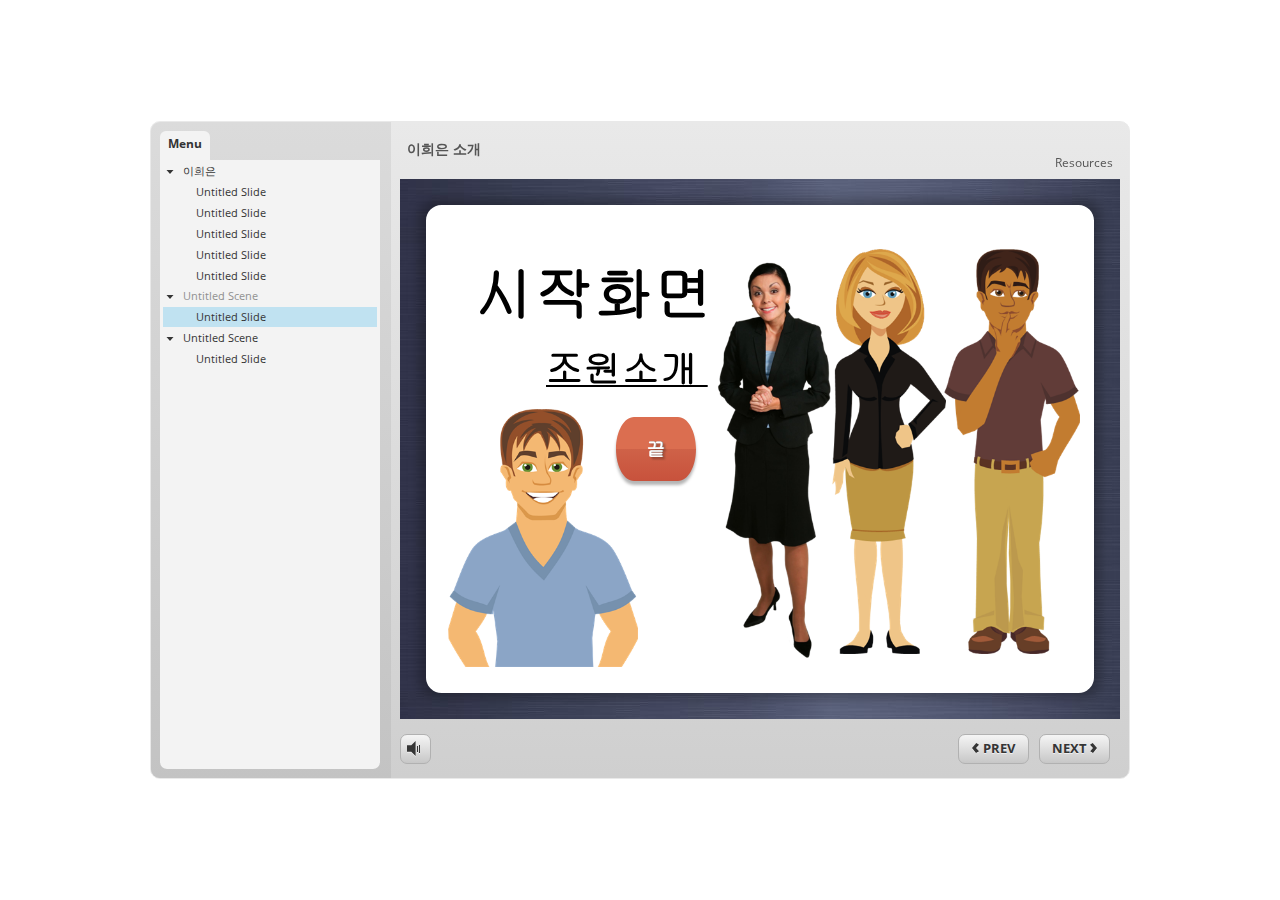
<file: story_html5.html>
<!DOCTYPE html>
<html lang="en-US">
<head>
  <meta charset="utf-8">
  <!-- Created using Storyline 3 - http://www.articulate.com  -->
  <!-- version: 3.11.23355.0 -->
  <title>&#51060;&#55148;&#51008; &#49548;&#44060;</title>
  <meta http-equiv="x-ua-compatible" content="IE=edge" />
  <meta name="viewport" content="width=device-width, initial-scale=1.0, user-scalable=no, shrink-to-fit=no, minimal-ui" />
  <meta name="apple-mobile-web-app-capable" content="yes" />
  <style>
    html, body { height: 100%; padding: 0; margin: 0 }
    #app { height: 100%; width: 100%; }
  </style>
  
  <script>window.THREE = { };</script>
</head>
<body style="background: #FFFFFF" class="cs-HTML theme-classic">
  <!-- 360 -->
  <script>!function(e){function n(e,i){return e.test(i)}function i(e){var i=e||navigator.userAgent,o=i.split("[FBAN");if(void 0!==o[1]&&(i=o[0]),this.apple={phone:n(t,i),ipod:n(d,i),tablet:!n(t,i)&&n(s,i),device:n(t,i)||n(d,i)||n(s,i)},this.amazon={phone:n(h,i),tablet:!n(h,i)&&n(a,i),device:n(h,i)||n(a,i)},this.android={phone:n(h,i)||n(b,i),tablet:!n(h,i)&&!n(b,i)&&(n(a,i)||n(r,i)),device:n(h,i)||n(a,i)||n(b,i)||n(r,i)},this.windows={phone:n(l,i),tablet:n(p,i),device:n(l,i)||n(p,i)},this.other={blackberry:n(f,i),blackberry10:n(u,i),opera:n(c,i),firefox:n(A,i),chrome:n(w,i),device:n(f,i)||n(u,i)||n(c,i)||n(A,i)||n(w,i)},this.seven_inch=n(v,i),this.any=this.apple.device||this.android.device||this.windows.device||this.other.device||this.seven_inch,this.phone=this.apple.phone||this.android.phone||this.windows.phone,this.tablet=this.apple.tablet||this.android.tablet||this.windows.tablet,"undefined"==typeof window)return this}function o(){var e=new i;return e.Class=i,e}var t=/iPhone/i,d=/iPod/i,s=/iPad/i,b=/(?=.*\bAndroid\b)(?=.*\bMobile\b)/i,r=/Android/i,h=/(?=.*\bAndroid\b)(?=.*\bSD4930UR\b)/i,a=/(?=.*\bAndroid\b)(?=.*\b(?:KFOT|KFTT|KFJWI|KFJWA|KFSOWI|KFTHWI|KFTHWA|KFAPWI|KFAPWA|KFARWI|KFASWI|KFSAWI|KFSAWA)\b)/i,l=/IEMobile/i,p=/(?=.*\bWindows\b)(?=.*\bARM\b)/i,f=/BlackBerry/i,u=/BB10/i,c=/Opera Mini/i,w=/(CriOS|Chrome)(?=.*\bMobile\b)/i,A=/(?=.*\bFirefox\b)(?=.*\bMobile\b)/i,v=new RegExp("(?:Nexus 7|BNTV250|Kindle Fire|Silk|GT-P1000)","i");"undefined"!=typeof module&&module.exports&&"undefined"==typeof window?module.exports=i:"undefined"!=typeof module&&module.exports&&"undefined"!=typeof window?module.exports=o():"function"==typeof define&&define.amd?define("isMobile",[],e.isMobile=o()):e.isMobile=o()}(this);
    window.isMobile.apple.tablet = window.isMobile.apple.tablet ||
      (navigator.platform === 'MacIntel' && navigator.maxTouchPoints > 1);
    window.isMobile.apple.device = window.isMobile.apple.device || window.isMobile.apple.tablet;
    window.isMobile.tablet = window.isMobile.tablet || window.isMobile.apple.tablet;
    window.isMobile.any = window.isMobile.any || window.isMobile.apple.tablet;
  </script>

  <div id="focus-sink" aria-hidden="true" tabIndex="-1"></div>

  <div id="preso"></div>
  <script>
    window.DS = {};
    window.globals = {
      DATA_PATH_BASE: '',
      HAS_FRAME: true,
      HAS_SLIDE: true,

      lmsPresent: false,
      tinCanPresent: false,
      cmi5Present: false,
      aoSupport: false,
      scale: 'noscale',
      captureRc: false,
      browserSize: 'optimal',
      bgColor: '#FFFFFF',
      features: '',
      themeName: 'classic',
      preloaderColor: '#FFFFFF',
      suppressAnalytics: false,
      productChannel: 'perpetual',
      publishSource: 'storyline',
      aid: '',
      cid: '492b3744-20fc-4fc4-a538-90de36f1b65c',
      playerVersion: '3.11.23355.0',
      maxIosVideoElements: 5,

      
      parseParams: function(qs) {
        if (window.globals.parsedParams != null) {
          return window.globals.parsedParams;
        }
        qs = (qs || window.location.search.substr(1)).split('+').join(' ');
        var params = {},
            tokens,
            re = /[?&]?([^=]+)=([^&]*)/g;

        while (tokens = re.exec(qs)) {
          params[decodeURIComponent(tokens[1]).trim()] =
            decodeURIComponent(tokens[2]).trim();
        }
        window.globals.parsedParams = params;
        return params;
      }

    };

    (function() {

      var classTypes = [ 'desktop', 'mobile', 'phone', 'tablet' ];

      var addDeviceClasses = function(prefix, testObj) {
        var curr, i;
        for (i = 0; i < classTypes.length; i++) {
          curr = classTypes[i];
          if (testObj[curr]) {
            document.body.classList.add(prefix + curr);
          }
        }
      };

      var params = window.globals.parseParams(),
          isDevicePreview = params.devicepreview === '1',
          isPhoneOverride = params.deviceType === 'phone' || (isDevicePreview && params.phone == '1'),
          isTabletOverride = (params.deviceType === 'tablet' || isDevicePreview) && !isPhoneOverride,
          isMobileOverride = isPhoneOverride || isTabletOverride;

      var deviceView = {
        desktop: !window.isMobile.any && !isMobileOverride,
        mobile: window.isMobile.any || isMobileOverride,
        phone: isPhoneOverride || (window.isMobile.phone && !isTabletOverride),
        tablet: isTabletOverride || window.isMobile.tablet
      };

      window.globals.deviceView = deviceView;
      window.isMobile.desktop = !window.isMobile.any;
      window.isMobile.mobile = window.isMobile.any;

      addDeviceClasses('view-', deviceView);

    })();
  </script>
  
  <script src='story_content/user.js' type=text/javascript></script>
  <div class="slide-loader"></div>

  <script type="text/javascript">
    if (window.globals.deviceView.isMobile) { var doc = document, loader = doc.body.querySelector('.slide-loader'); [ 1, 2, 3 ].forEach(function(n) { var d = doc.createElement('div'); d.style.backgroundColor = window.globals.preloaderColor; d.classList.add('mobile-loader-dot'); d.classList.add('dot' + n); loader.appendChild(d); }); }
  </script>

  <div class="mobile-load-title-overlay" style="display: none">
    <div class="mobile-load-title">&#51060;&#55148;&#51008; &#49548;&#44060;</div>
  </div>

  <div class="mobile-chrome-warning"></div>

  <script>
    
    if (window.autoSpider && window.vInterfaceObject) {
      document.querySelector('.mobile-load-title-overlay').style.display = 'none';
    }
  </script>

  

  <link rel="stylesheet" href="html5/data/css/output.min.css" data-noprefix />
</body>
<script src="html5/lib/scripts/ds-bootstrap.min.js"></script>
</html>
</file>
<file: html5/data/css/output.min.css>
@font-face {
  font-family: 'Open SansBold CharsBoldB0D3358E';
  src: url('[data-uri]');
  font-style: normal;
  font-weight: normal;
}
@font-face {
  font-family: 'Open Sans Charset1_ 6C8D75BBE23';
  src: url('[data-uri]');
  font-style: normal;
  font-weight: normal;
}
@font-face {
  font-family: 'Tahoma Charset1_ 6XgkrMBDC083C2';
  src: url('[data-uri]');
  font-style: normal;
  font-weight: normal;
}
@font-face {
  font-family: 'TahomaBold Charset1BoldFB8E2ACC';
  src: url('[data-uri]');
  font-style: normal;
  font-weight: normal;
}
.cs-pxabnsnfns00001100101 .cs-infopanel  {
  box-shadow: 0 1px 0 rgba(184, 184, 184, 1);
  background: rgba(255, 255, 255, 1);
}
.cs-pxabnsnfns00001100101 .cs-infopanel .cs-link {
  color: rgba(124, 34, 128, 1);
}
.cs-pxabnsnfns00001100101 .cs-infopanel .cs-link:hover {
  color: rgba(0, 0, 238, 1);
}
.cs-pxabnsnfns00001100101 .cs-infopanel .cs-name {
  color: rgba(68, 68, 68, 1);
}
.cs-pxabnsnfns00001100101 .cs-infopanel .cs-title {
  color: rgba(153, 153, 153, 1);
}
.cs-pxabnsnfns00001100101 .cs-infopanelpopup  {
  box-shadow: 0 1px 0 rgba(184, 184, 184, 1);
  background: linear-gradient(180deg, rgba(233, 233, 233, 1) 0%, rgba(207, 207, 207, 1) 100%);
}
.cs-pxabnsnfns00001100101 .cs-infopanelpopup .cs-link {
  color: rgba(124, 34, 128, 1);
}
.cs-pxabnsnfns00001100101 .cs-infopanelpopup .cs-link:hover {
  color: rgba(0, 0, 238, 1);
}
.cs-pxabnsnfns00001100101 .cs-infopanelpopup .cs-name {
  color: rgba(68, 68, 68, 1);
}
.cs-pxabnsnfns00001100101 .cs-infopanelpopup .cs-bio {
  color: rgba(153, 153, 153, 1);
}
.cs-pxabnsnfns00001100101 .cs-timer  {
  color: rgba(85, 85, 85, 1);
}
.cs-pxabnsnfns00001100101 .cs-duration stop:first-child {
  stop-color: rgba(0, 215, 255, 1);
}
.cs-pxabnsnfns00001100101 .cs-duration stop:last-child {
  stop-color: rgba(0, 171, 255, 1);
}
.cs-pxabnsnfns00001100101 .cs-elapsed stop:first-child {
  stop-color: rgba(254, 227, 71, 1);
}
.cs-pxabnsnfns00001100101 .cs-elapsed stop:last-child {
  stop-color: rgba(252, 204, 42, 1);
}
.cs-pxabnsnfns00001100101 .cs-timer .cs-pie .cs-innerstroke {
  stroke: rgba(199, 199, 199, 1);
}
.cs-pxabnsnfns00001100101 .cs-timer .cs-pie .cs-innerborder {
  stroke: rgba(255, 255, 255, 1);
}
.cs-pxabnsnfns00001100101 .cs-window  {
  box-shadow: 0 8px 5px rgba(0, 0, 0, 0.2);
  border-color: rgba(234, 234, 234, 1);
  background: rgba(243, 243, 243, 1);
  color: rgba(85, 85, 85, 1);
}
.cs-pxabnsnfns00001100101 .cs-window .cs-diva {
  border-color: rgba(247, 247, 247, 1);
}
.cs-pxabnsnfns00001100101 .cs-window .cs-divb {
  border-color: rgba(211, 211, 211, 1);
}
.cs-pxabnsnfns00001100101 .cs-editor .cs-editor-slide {
  color: rgba(85, 85, 85, 1);
}
.cs-pxabnsnfns00001100101 .cs-editor .cs-editor-html {
  color: rgba(68, 68, 68, 1);
}
.cs-pxabnsnfns00001100101 .cs-editor .cs-editor-button {
  text-shadow: 0 1px 0 rgba(240, 240, 240, 1);
  color: rgba(53, 53, 53, 1);
  border-color: rgba(177, 177, 177, 1);
  background: linear-gradient(180deg, rgba(245, 245, 245, 1) 0%, rgba(199, 199, 199, 1) 100%);
}
.cs-pxabnsnfns00001100101 .cs-editor .cs-editor-button:hover {
  background: linear-gradient(180deg, rgba(242, 242, 242, 1) 0%, rgba(175, 175, 175, 1) 100%);
}
.cs-pxabnsnfns00001100101 .cs-editor .cs-editor-button:active {
  background: linear-gradient(180deg, rgba(199, 199, 199, 1) 0%, rgba(244, 244, 244, 1) 100%);
}
.cs-pxabnsnfns00001100101 .cs-listitem  {
  color: rgba(53, 53, 53, 1);
  border-color: rgba(223, 223, 223, 1);
}
.cs-pxabnsnfns00001100101 .cs-listitem.cs-viewed {
  color: rgba(144, 144, 144, 1);
}
.cs-pxabnsnfns00001100101 .cs-listitem.cs-selected {
  color: rgba(53, 53, 53, 1);
  background: rgba(192, 226, 241, 1);
}
.cs-pxabnsnfns00001100101 .cs-listitem.cs-selected:hover {
  background: rgba(192, 226, 241, 1);
}
.cs-pxabnsnfns00001100101 .cs-listitem.cs-selected.hover {
  background: rgba(192, 226, 241, 1);
}
.cs-pxabnsnfns00001100101 .cs-listitem.cs-selected:focus {
  background: rgba(192, 226, 241, 1);
}
.cs-pxabnsnfns00001100101 .cs-listitem .cs-icon-carrot {
  fill: rgba(53, 53, 53, 1);
}
.cs-pxabnsnfns00001100101 .cs-listitem .cs-icon-carrot .cs-shadow {
  fill: rgba(255, 255, 255, 1);
}
.cs-pxabnsnfns00001100101 .cs-listitem:hover {
  background: rgba(230, 230, 230, 1);
}
.cs-pxabnsnfns00001100101 .cs-listitem.hover {
  background: rgba(230, 230, 230, 1);
}
.cs-pxabnsnfns00001100101 .cs-listitem:focus {
  background: rgba(230, 230, 230, 1);
}
.cs-pxabnsnfns00001100101 .cs-glossary  {
  color: rgba(53, 53, 53, 1);
}
.cs-pxabnsnfns00001100101 .cs-glossary .cs-scrolling-panel {
  background: rgba(231, 231, 231, 1);
}
.cs-pxabnsnfns00001100101 .cs-glossary .cs-term.cs-selected .cs-choice-list-trigger {
  color: rgba(53, 53, 53, 1);
  background: rgba(192, 226, 241, 1);
}
.cs-pxabnsnfns00001100101 .cs-glossary .cs-term.cs-selected .cs-choice-list-trigger:focus {
  color: rgba(53, 53, 53, 1);
  background: rgba(192, 226, 241, 1);
}
.cs-pxabnsnfns00001100101 .cs-glossary .cs-term:hover .cs-choice-list-trigger {
  background: rgba(230, 230, 230, 1);
}
.cs-pxabnsnfns00001100101 .cs-glossary .cs-term.hover .cs-choice-list-trigger {
  background: rgba(230, 230, 230, 1);
}
.cs-pxabnsnfns00001100101 .cs-glossary .cs-term .cs-choice-list-trigger:focus {
  background: rgba(230, 230, 230, 1);
}
.cs-pxabnsnfns00001100101 .cs-glossary .cs-diva {
  border-color: rgba(226, 226, 226, 1);
}
.cs-pxabnsnfns00001100101 .cs-glossary .cs-divb {
  border-color: rgba(226, 226, 226, 1);
}
.cs-pxabnsnfns00001100101 .cs-glossary .cs-divc {
  border-color: rgba(250, 250, 250, 1);
}
.cs-pxabnsnfns00001100101 .cs-glossary .cs-heading {
  color: rgba(68, 68, 68, 1);
}
.cs-pxabnsnfns00001100101 .cs-resource .cs-separator {
  border-color: rgba(224, 224, 224, 1);
}
.cs-pxabnsnfns00001100101 .cs-outline  {
  color: rgba(68, 68, 68, 1);
}
.cs-pxabnsnfns00001100101 .cs-outline .cs-diva {
  border-color: rgba(198, 198, 198, 1);
}
.cs-pxabnsnfns00001100101 .cs-outline .cs-divb {
  border-color: rgba(249, 249, 249, 1);
}
.cs-pxabnsnfns00001100101 .cs-outline .cs-divc {
  border-color: rgba(225, 225, 225, 1);
}
.cs-pxabnsnfns00001100101 .cs-outline .cs-search-filter:hover {
  color: rgba(0, 0, 238, 1);
}
.cs-pxabnsnfns00001100101 .cs-outline .cs-search-filter.hover {
  color: rgba(0, 0, 238, 1);
}
.cs-pxabnsnfns00001100101 .cs-transcript  {
  color: rgba(68, 68, 68, 1);
}
.cs-pxabnsnfns00001100101 .cs-transcript .cs-div {
  border-color: rgba(225, 225, 225, 1);
}
.cs-pxabnsnfns00001100101 .cs-tabs:not(.topmenu-item) {
  color: rgba(85, 85, 85, 1);
}
.cs-pxabnsnfns00001100101 .cs-tabs .cs-inner-button:not(.topmenu-item) {
  text-shadow: 0 1px 0 rgba(240, 240, 240, 1);
}
.cs-pxabnsnfns00001100101 .cs-tabs:hover:not(.topmenu-item) {
  color: rgba(51, 51, 51, 1);
}
.cs-pxabnsnfns00001100101 .cs-tabs.cs-selected {
  background: rgba(243, 243, 243, 1);
  color: rgba(51, 51, 51, 1);
}
.cs-pxabnsnfns00001100101 .cs-seekcontrol  {
  background: linear-gradient(180deg, rgba(245, 245, 245, 1) 0%, rgba(199, 199, 199, 1) 100%);
  border-color: rgba(177, 177, 177, 1);
}
.cs-pxabnsnfns00001100101 .cs-seekcontrol .cs-button:hover .cs-icon {
  fill: rgba(85, 85, 85, 1);
}
.cs-pxabnsnfns00001100101 .cs-seekcontrol .cs-button.hover .cs-icon {
  fill: rgba(85, 85, 85, 1);
}
.cs-pxabnsnfns00001100101 .cs-seekcontrol .cs-button .cs-icon-shadow {
  fill: rgba(240, 240, 240, 1);
}
.cs-pxabnsnfns00001100101 .cs-seekcontrol .cs-button .cs-icon {
  fill: rgba(45, 45, 45, 1);
}
.cs-pxabnsnfns00001100101 .cs-seekcontrol .cs-seek .cs-fill {
  background: rgba(255, 255, 255, 1);
}
.cs-pxabnsnfns00001100101 .cs-seekcontrol .cs-seek {
  background: rgba(231, 231, 231, 1);
  border-color: rgba(184, 184, 184, 1);
}
.cs-pxabnsnfns00001100101 .cs-searchinput .cs-input {
  color: rgba(138, 138, 138, 1);
  border-color: rgba(173, 173, 173, 1);
  background: rgba(223, 223, 223, 1);
}
.cs-pxabnsnfns00001100101 .cs-searchinput .cs-input:focus {
  color: rgba(51, 51, 51, 1);
  background: rgba(250, 250, 250, 1);
}
.cs-pxabnsnfns00001100101 .cs-searchinput .cs-input:hover {
  box-shadow: inset 0 0 1px 0 rgba(107, 248, 255, 1);
}
.cs-pxabnsnfns00001100101 .cs-searchinput .cs-input.hover {
  box-shadow: inset 0 0 1px 0 rgba(107, 248, 255, 1);
}
.cs-pxabnsnfns00001100101 .cs-searchinput .cs-button .cs-icon {
  fill: rgba(138, 138, 138, 1);
}
.cs-pxabnsnfns00001100101 .cs-searchinput .cs-button:hover {
  fill: linear-gradient(180deg, rgba(245, 245, 245, 1) 0%, rgba(199, 199, 199, 1) 100%);
}
.cs-pxabnsnfns00001100101 .cs-searchinput .cs-button.hover {
  fill: linear-gradient(180deg, rgba(245, 245, 245, 1) 0%, rgba(199, 199, 199, 1) 100%);
}
.cs-pxabnsnfns00001100101 .cs-menu  {
  box-shadow: 0 1px 0 rgba(184, 184, 184, 1);
  background: rgba(243, 243, 243, 1);
}
.cs-pxabnsnfns00001100101 .cs-topmenu-item.active .cs-tab {
  background: rgba(243, 243, 243, 1);
}
.cs-pxabnsnfns00001100101 .cs-logo  {
  box-shadow: 0 1px 0 rgba(184, 184, 184, 1);
  background: rgba(255, 255, 255, 1);
}
.cs-pxabnsnfns00001100101 .cs-checkbox  {
  color: rgba(68, 68, 68, 1);
}
.cs-pxabnsnfns00001100101 .cs-checkbox:hover {
  border-color: rgba(107, 248, 255, 1);
}
.cs-pxabnsnfns00001100101 .cs-checkbox.hover {
  border-color: rgba(107, 248, 255, 1);
}
.cs-pxabnsnfns00001100101 .cs-checkbox .cs-box {
  color: rgba(255, 255, 255, 1);
  border-color: rgba(184, 184, 184, 1);
}
.cs-pxabnsnfns00001100101 .cs-checkbox .cs-box:checked::after {
  color: rgba(51, 204, 0, 1);
}
.cs-pxabnsnfns00001100101 .cs-button  {
  text-shadow: 0 1px 0 rgba(240, 240, 240, 1);
  color: rgba(53, 53, 53, 1);
  border-color: rgba(177, 177, 177, 1);
  background: linear-gradient(180deg, rgba(245, 245, 245, 1) 0%, rgba(199, 199, 199, 1) 100%);
  box-shadow: 0 1px 0 rgba(207, 207, 207, 1);
}
.cs-pxabnsnfns00001100101 .cs-button .cs-icon {
  fill: rgba(53, 53, 53, 1);
}
.cs-pxabnsnfns00001100101 .cs-button .cs-icon-shadow {
  fill: rgba(240, 240, 240, 1);
}
.cs-pxabnsnfns00001100101 .cs-button:hover {
  background: linear-gradient(180deg, rgba(242, 242, 242, 1) 0%, rgba(175, 175, 175, 1) 100%);
}
.cs-pxabnsnfns00001100101 .cs-button.hover {
  background: linear-gradient(180deg, rgba(242, 242, 242, 1) 0%, rgba(175, 175, 175, 1) 100%);
}
.cs-pxabnsnfns00001100101 .cs-button:active {
  background: linear-gradient(180deg, rgba(199, 199, 199, 1) 0%, rgba(244, 244, 244, 1) 100%);
}
.cs-pxabnsnfns00001100101 .cs-button.cs-disabled:hover {
  background: linear-gradient(180deg, rgba(245, 245, 245, 1) 0%, rgba(199, 199, 199, 1) 100%);
}
.cs-pxabnsnfns00001100101 .cs-button.cs-disabled.hover {
  background: linear-gradient(180deg, rgba(245, 245, 245, 1) 0%, rgba(199, 199, 199, 1) 100%);
}
.cs-pxabnsnfns00001100101 .cs-button.cs-disabled:active {
  background: linear-gradient(180deg, rgba(245, 245, 245, 1) 0%, rgba(199, 199, 199, 1) 100%);
}
.cs-pxabnsnfns00001100101 .cs-button.cs-volume:hover {
  background: linear-gradient(180deg, rgba(245, 245, 245, 1) 0%, rgba(199, 199, 199, 1) 100%);
}
.cs-pxabnsnfns00001100101 .cs-button.cs-volume.hover {
  background: linear-gradient(180deg, rgba(245, 245, 245, 1) 0%, rgba(199, 199, 199, 1) 100%);
}
.cs-pxabnsnfns00001100101 .cs-button.cs-volume:active {
  background: linear-gradient(180deg, rgba(245, 245, 245, 1) 0%, rgba(199, 199, 199, 1) 100%);
}
.cs-pxabnsnfns00001100101.cs-base  {
  color: rgba(85, 85, 85, 1);
  border-color: rgba(233, 233, 233, 1);
  background: linear-gradient(180deg, rgba(233, 233, 233, 1) 0%, rgba(207, 207, 207, 1) 100%);
}
.cs-pxabnsnfns00001100101.cs-base .cs-separator .cs-diva {
  background: rgba(211, 211, 211, 1);
}
.cs-pxabnsnfns00001100101.cs-base .cs-separator .cs-divb {
  background: rgba(247, 247, 247, 1);
}
.cs-pxabnsnfns00001100101.cs-base .cs-topmenu-item.active .cs-tab {
  border-color: rgba(211, 211, 211, 1);
}
.cs-pxabnsnfns00001100101.cs-base .cs-topmenu-item.active .cs-panel {
  border-color: rgba(211, 211, 211, 1);
}
.cs-pxabnsnfns00001100101.cs-base .cs-left {
  background: linear-gradient(180deg, rgba(219, 219, 219, 1) 0%, rgba(195, 195, 195, 1) 100%);
}
.cs-pxabnsnfns00001100101.cs-base .cs-area-primary .cs-slide-container {
  background: linear-gradient(180deg, rgba(233, 233, 233, 1) 0%, rgba(207, 207, 207, 1) 100%);
}
.cs-pxabnsnfns00001100101 .cs-volume::-moz-range-thumb {
  border-color: rgba(165, 165, 165, 1);
  box-shadow: inset 0 0 1px 0 rgba(212, 212, 212, 1);
  background: rgba(200, 200, 200, 1);
}
.cs-pxabnsnfns00001100101 .cs-volume::-ms-thumb {
  border-color: rgba(165, 165, 165, 1);
  box-shadow: inset 0 0 1px 0 rgba(212, 212, 212, 1);
  background: rgba(200, 200, 200, 1);
}
.cs-pxabnsnfns00001100101 .cs-volume::-webkit-slider-thumb {
  border-color: rgba(165, 165, 165, 1);
  box-shadow: inset 0 0 1px 0 rgba(212, 212, 212, 1);
  background: rgba(200, 200, 200, 1);
}
.cs-pxabnsnfns00001100101 .cs-volume::-moz-range-track {
  border-color: rgba(242, 242, 242, 1);
  background: linear-gradient(180deg, rgba(188, 188, 188, 1) 0%, rgba(188, 188, 188, 1) 50.196%, rgba(195, 195, 195, 1) 100%);
}
.cs-pxabnsnfns00001100101 .cs-volume::-ms-track {
  border-color: rgba(242, 242, 242, 1);
  background: linear-gradient(180deg, rgba(188, 188, 188, 1) 0%, rgba(188, 188, 188, 1) 50.196%, rgba(195, 195, 195, 1) 100%);
}
.cs-pxabnsnfns00001100101 .cs-volume::-webkit-slider-runnable-track {
  border-color: rgba(242, 242, 242, 1);
  background: linear-gradient(180deg, rgba(188, 188, 188, 1) 0%, rgba(188, 188, 188, 1) 50.196%, rgba(195, 195, 195, 1) 100%);
}
body.show-focus .tab-focus-box {
  border-color: rgba(255, 255, 0, 1);
}
.skipnav {
  border-color: rgba(255, 255, 0, 1);
}
.fn-npnxnanbsnfns00001100101 {
  font-family: 'Open SansD6FFC9F9';
  -webkit-font-variant-ligatures: no-common-ligatures;
  font-variant-ligatures: no-common-ligatures;
}
.fn-pxabnsnfns00001100101 {
  font-family: 'Open SansD6FFC9F9';
  -webkit-font-variant-ligatures: no-common-ligatures;
  font-variant-ligatures: no-common-ligatures;
}
.fn-npxnabnsnfns00001100101 {
  font-family: 'Open SansD6FFC9F9';
  -webkit-font-variant-ligatures: no-common-ligatures;
  font-variant-ligatures: no-common-ligatures;
}
.fn-npnxnanbnsnfns00001100101 {
  font-family: 'Open SansD6FFC9F9';
  -webkit-font-variant-ligatures: no-common-ligatures;
  font-variant-ligatures: no-common-ligatures;
}
.fn-pxabnsnfns00001100100 {
  font-family: 'Open SansD6FFC9F9';
  -webkit-font-variant-ligatures: no-common-ligatures;
  font-variant-ligatures: no-common-ligatures;
}
@font-face {
  font-family: 'Open SansD6FFC9F9';
  src: url('[data-uri]');
  font-style: normal;
  font-weight: bold;
}
@font-face {
  font-family: 'Open SansD6FFC9F9';
  src: url('[data-uri]');
  font-style: normal;
  font-weight: normal;
}
.cs-InvalidPromptSlide .cs-6qamN9rld92-InvalidPromptSlide-btn0 {
  color: rgba(53, 53, 53, 1);
  border-color: rgba(177, 177, 177, 1);
  background: linear-gradient(180deg, rgba(245, 245, 245, 1) 0%, rgba(199, 199, 199, 1) 100%);
  text-shadow: 0 1px 0 rgba(240, 240, 240, 1);
}
.cs-InvalidPromptSlide .cs-6qamN9rld92-InvalidPromptSlide-btn0 .cs-html {
  color: rgba(68, 68, 68, 1);
}
.cs-InvalidPromptSlide .cs-6qamN9rld92-InvalidPromptSlide-btn0 .cs-slide {
  border-color: rgba(85, 85, 85, 1);
}
.cs-InvalidPromptSlide .cs-6qamN9rld92-InvalidPromptSlide-btn0:hover {
  background: linear-gradient(180deg, rgba(242, 242, 242, 1) 0%, rgba(175, 175, 175, 1) 100%);
}
.cs-InvalidPromptSlide .cs-6qamN9rld92-InvalidPromptSlide-btn0:active {
  background: linear-gradient(180deg, rgba(199, 199, 199, 1) 0%, rgba(244, 244, 244, 1) 100%);
}
.cs-PrintPromptSlide .cs-6qamN9rld92-PrintPromptSlide-btn0 {
  color: rgba(53, 53, 53, 1);
  border-color: rgba(177, 177, 177, 1);
  background: linear-gradient(180deg, rgba(245, 245, 245, 1) 0%, rgba(199, 199, 199, 1) 100%);
  text-shadow: 0 1px 0 rgba(240, 240, 240, 1);
}
.cs-PrintPromptSlide .cs-6qamN9rld92-PrintPromptSlide-btn0 .cs-html {
  color: rgba(68, 68, 68, 1);
}
.cs-PrintPromptSlide .cs-6qamN9rld92-PrintPromptSlide-btn0 .cs-slide {
  border-color: rgba(85, 85, 85, 1);
}
.cs-PrintPromptSlide .cs-6qamN9rld92-PrintPromptSlide-btn0:hover {
  background: linear-gradient(180deg, rgba(242, 242, 242, 1) 0%, rgba(175, 175, 175, 1) 100%);
}
.cs-PrintPromptSlide .cs-6qamN9rld92-PrintPromptSlide-btn0:active {
  background: linear-gradient(180deg, rgba(199, 199, 199, 1) 0%, rgba(244, 244, 244, 1) 100%);
}
.cs-ScrollPromptSlide .cs-6qamN9rld92-ScrollPromptSlide-btn0 {
  color: rgba(53, 53, 53, 1);
  border-color: rgba(177, 177, 177, 1);
  background: linear-gradient(180deg, rgba(245, 245, 245, 1) 0%, rgba(199, 199, 199, 1) 100%);
  text-shadow: 0 1px 0 rgba(240, 240, 240, 1);
}
.cs-ScrollPromptSlide .cs-6qamN9rld92-ScrollPromptSlide-btn0 .cs-html {
  color: rgba(68, 68, 68, 1);
}
.cs-ScrollPromptSlide .cs-6qamN9rld92-ScrollPromptSlide-btn0 .cs-slide {
  border-color: rgba(85, 85, 85, 1);
}
.cs-ScrollPromptSlide .cs-6qamN9rld92-ScrollPromptSlide-btn0:hover {
  background: linear-gradient(180deg, rgba(242, 242, 242, 1) 0%, rgba(175, 175, 175, 1) 100%);
}
.cs-ScrollPromptSlide .cs-6qamN9rld92-ScrollPromptSlide-btn0:active {
  background: linear-gradient(180deg, rgba(199, 199, 199, 1) 0%, rgba(244, 244, 244, 1) 100%);
}
.cs-ResumePromptSlide .cs-6qamN9rld92-ResumePromptSlide-btn0 {
  color: rgba(53, 53, 53, 1);
  border-color: rgba(177, 177, 177, 1);
  background: linear-gradient(180deg, rgba(245, 245, 245, 1) 0%, rgba(199, 199, 199, 1) 100%);
  text-shadow: 0 1px 0 rgba(240, 240, 240, 1);
}
.cs-ResumePromptSlide .cs-6qamN9rld92-ResumePromptSlide-btn0 .cs-html {
  color: rgba(68, 68, 68, 1);
}
.cs-ResumePromptSlide .cs-6qamN9rld92-ResumePromptSlide-btn0 .cs-slide {
  border-color: rgba(85, 85, 85, 1);
}
.cs-ResumePromptSlide .cs-6qamN9rld92-ResumePromptSlide-btn0:hover {
  background: linear-gradient(180deg, rgba(242, 242, 242, 1) 0%, rgba(175, 175, 175, 1) 100%);
}
.cs-ResumePromptSlide .cs-6qamN9rld92-ResumePromptSlide-btn0:active {
  background: linear-gradient(180deg, rgba(199, 199, 199, 1) 0%, rgba(244, 244, 244, 1) 100%);
}
.cs-ResumePromptSlide .cs-6qamN9rld92-ResumePromptSlide-btn1 {
  color: rgba(53, 53, 53, 1);
  border-color: rgba(177, 177, 177, 1);
  background: linear-gradient(180deg, rgba(245, 245, 245, 1) 0%, rgba(199, 199, 199, 1) 100%);
  text-shadow: 0 1px 0 rgba(240, 240, 240, 1);
}
.cs-ResumePromptSlide .cs-6qamN9rld92-ResumePromptSlide-btn1 .cs-html {
  color: rgba(68, 68, 68, 1);
}
.cs-ResumePromptSlide .cs-6qamN9rld92-ResumePromptSlide-btn1 .cs-slide {
  border-color: rgba(85, 85, 85, 1);
}
.cs-ResumePromptSlide .cs-6qamN9rld92-ResumePromptSlide-btn1:hover {
  background: linear-gradient(180deg, rgba(242, 242, 242, 1) 0%, rgba(175, 175, 175, 1) 100%);
}
.cs-ResumePromptSlide .cs-6qamN9rld92-ResumePromptSlide-btn1:active {
  background: linear-gradient(180deg, rgba(199, 199, 199, 1) 0%, rgba(244, 244, 244, 1) 100%);
}
.cs-ExternalInterfaceErrorSlide .cs-buttonOK {
  color: rgba(53, 53, 53, 1);
  border-color: rgba(177, 177, 177, 1);
  background: linear-gradient(180deg, rgba(245, 245, 245, 1) 0%, rgba(199, 199, 199, 1) 100%);
  text-shadow: 0 1px 0 rgba(240, 240, 240, 1);
}
.cs-ExternalInterfaceErrorSlide .cs-buttonOK .cs-html {
  color: rgba(68, 68, 68, 1);
}
.cs-ExternalInterfaceErrorSlide .cs-buttonOK .cs-slide {
  border-color: rgba(85, 85, 85, 1);
}
.cs-ExternalInterfaceErrorSlide .cs-buttonOK:hover {
  background: linear-gradient(180deg, rgba(242, 242, 242, 1) 0%, rgba(175, 175, 175, 1) 100%);
}
.cs-ExternalInterfaceErrorSlide .cs-buttonOK:active {
  background: linear-gradient(180deg, rgba(199, 199, 199, 1) 0%, rgba(244, 244, 244, 1) 100%);
}
</file>
